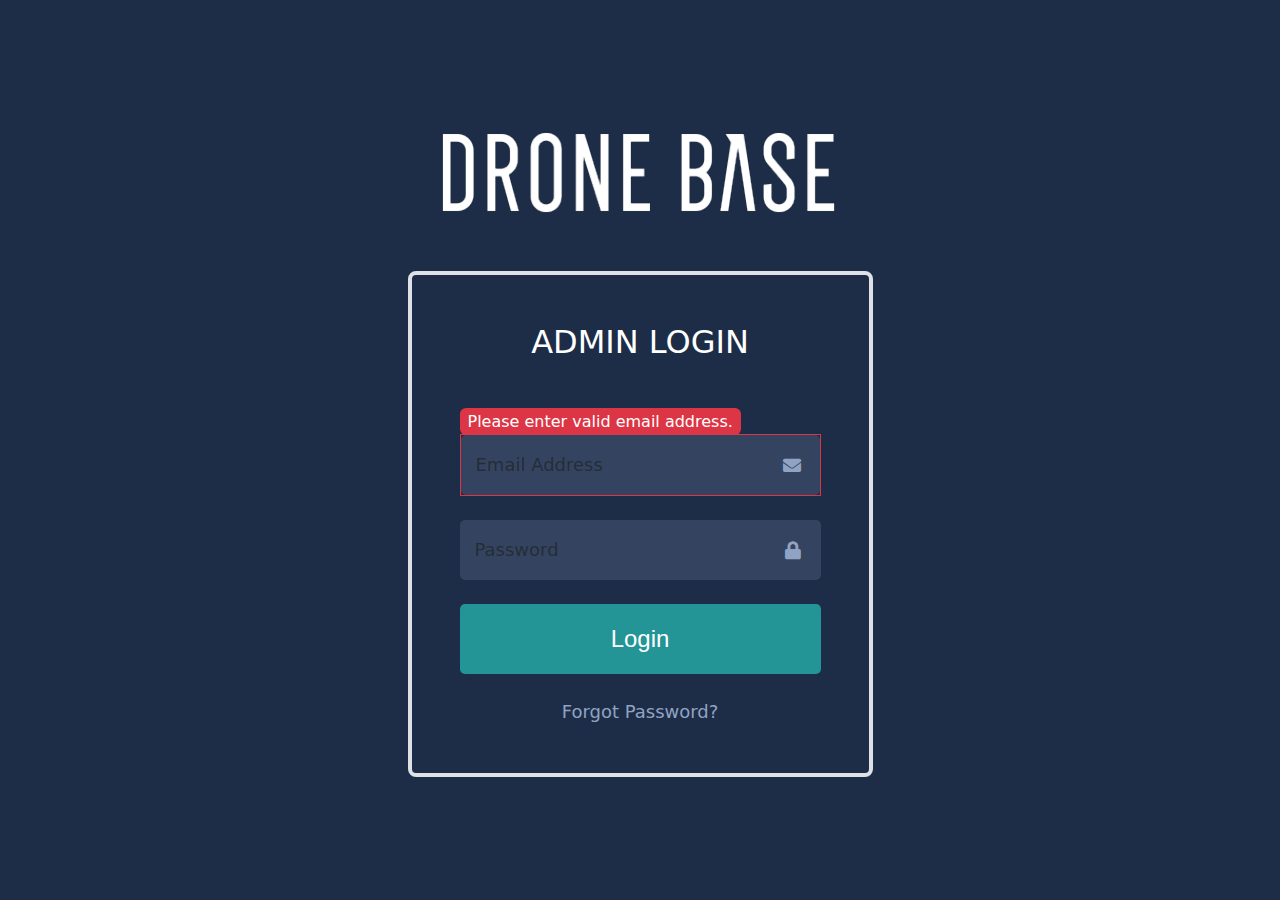
<file: login.html>
<!DOCTYPE html>
<html lang="en">

<head>
    <meta charset="UTF-8">
    <meta http-equiv="X-UA-Compatible" content="IE=edge">
    <meta name="viewport" content="width=device-width, initial-scale=1.0">
    <title>Document</title>
    <link rel="stylesheet" href="https://cdnjs.cloudflare.com/ajax/libs/font-awesome/5.15.4/css/all.min.css">
    <link rel="stylesheet" href="https://cdn.jsdelivr.net/npm/bootstrap@5.1.3/dist/css/bootstrap.min.css">
    <link rel="stylesheet" href="assets/css/style.css">
</head>

<body>
    <div id="wrapper" class="bg-p m-0 h-100">
        <!-- page body -->
        <div class="container">
            <div class="row h-100 align-items-center justify-content-center">
                <div>
                    <div class="col-12 text-center">
                        <img src="assets/images/logo-dronebase-2x.png" alt="">
                    </div>
                    <div class="col-5 login-box mt-5 border border-4 rounded-3 p-5 m-auto">
                        <div class="col-12 mb-5 txt-lite text-center">
                            <h2>ADMIN LOGIN</h2>
                        </div>
                        <span class="bg-danger txt-lite px-2 py-1 rounded rounded-radius">Please enter valid email address.</span>
                        <div class="input-group mb-3 input-mega mb-4 border border-danger">
                            <input type="text" class="form-control" placeholder="Email Address"
                                aria-label="Amount (to the nearest dollar)">
                            <span class="input-group-text"><i class="fa fa-envelope"></i> </span>
                        </div>
                       
                        <!--  -->
                        <!-- <span class="bg-danger txt-lite px-2 py-1 rounded rounded-radius">Please enter valid password.</span> -->
                        <div class="input-group mb-3 input-mega mb-4">
                            <input type="text" class="form-control" placeholder="Password"
                                aria-label="Amount (to the nearest dollar)">
                            <span class="input-group-text"><i class="fa fa-lock"></i> </span>
                        </div>
                        <!--  -->
                        <div class="col-12">
                            <button class="btn btn-lg w-100 btn-s btn-block btn-mega">Login</button>
                        </div>
                        <!--  -->
                        <div class="col-12 text-center mt-4">
                            <a href="#" class="link-grey para-lg">Forgot Password?</a>
                        </div>
                    </div>
                </div>
            </div>
        </div>
    </div>

    <script src="https://code.jquery.com/jquery-3.5.1.js"></script>
    <script src="https://cdn.datatables.net/1.11.3/js/jquery.dataTables.min.js"></script>
    <script src="https://cdn.datatables.net/1.11.3/js/dataTables.bootstrap5.min.js"></script>
    <script src="https://cdn.jsdelivr.net/npm/@popperjs/core@2.9.2/dist/umd/popper.min.js"></script>
    <script src="https://cdn.jsdelivr.net/npm/bootstrap@5.1.3/dist/js/bootstrap.bundle.min.js"></script>
    <script>
        $(document).ready(function () {
            $('#example').DataTable();
        });

    </script>
    <script>
        var tooltipTriggerList = [].slice.call(document.querySelectorAll('[data-bs-toggle="tooltip"]'))
        var tooltipList = tooltipTriggerList.map(function (tooltipTriggerEl) {
            return new bootstrap.Tooltip(tooltipTriggerEl)
        })
    </script>
</body>

</html>
</file>
<file: assets/css/style.css>
.shadow-btn-s {
  box-shadow: 0 13px 9px #bbb6b1;
}

.shadow-card {
  box-shadow: 0 30px 20px rgba(246, 245, 254, 0.2);
}

.bg-gradient {
  background: linear-gradient(to right, #1c105e, #2d063c);
}

.bg-light {
  background-color: #fff;
}

.bg-grey {
  background-color: #8FA9D2;
}

.bg-p {
  background-color: #1D2D47;
}

.bg-p-lite {
  background-color: #566D92;
}

.bg-success {
  background-color: #1ab156;
}

.bg-darkgreen {
  background-color: #375E6E;
}

.bg-litegreen {
  background-color: #E4F2F8;
}

.txt-p {
  color: #1D2D47;
}

.txt-p-lite {
  color: #566D92;
}

.txt-lite {
  color: #fff;
}

.txt-grey {
  color: #8FA9D2;
}

.txt-success {
  color: #1ab156;
}

.txt-err {
  color: #f64e4e;
}

.txt-gold {
  color: #FFA914;
}

.txt-dark {
  color: #0F1A2C;
}

.txt-luminous {
  color: #A4938D;
}

.txt-darkgreen {
  color: #375E6E;
}

.font-pop, .pop-lite, .btn, .pop-reg, .pop-heavy, .btn-strong {
  font-family: "Poppins", sans-serif;
}

.font-opens {
  font-family: "Open Sans", sans-serif;
}

.pop-heavy, .btn-strong {
  font-weight: bold;
}

.pop-reg {
  font-weight: normal;
}

.pop-lite, .btn {
  font-weight: normal !important;
}

.para-xs {
  font-size: 12px !important;
}

.para-sm, .form-group label {
  font-size: 14px !important;
}

.para-reg {
  font-size: 16px !important;
}

.para-lg, .input-mega input, .input-mega .input-group-text, .input-mega input:focus {
  font-size: 18px !important;
}

.para-xl {
  font-size: 20px !important;
}

.h-s {
  font-size: 22px !important;
}

.h-m {
  font-size: 24px !important;
}

.h-l {
  font-size: 28px !important;
}

.h-xl {
  font-size: 32px !important;
}

.h-xxl {
  font-size: 34px !important;
}

.h-xxxl {
  font-size: 42px !important;
  line-height: 30px;
}

.btn {
  width: auto;
  height: 50px;
  line-height: 20px;
  border-radius: 5px !important;
  border: none;
  padding: 15px 30px !important;
}

.btn-default {
  background: #fff;
  box-shadow: 0 0 5px #8aa4af4d;
  padding: 15px 20px !important;
  min-width: none;
  width: auto;
}
.btn-default:hover {
  color: #1D2D47;
}

.btn-p {
  background-color: #1D2D47;
  color: #fff !important;
}

.btn-light-p {
  background-color: #fff;
  color: #1D2D47;
}

.btn-s {
  background-color: #239597;
  color: #fff;
}
.btn-s:hover {
  background-color: #3DC0C2;
  color: #fff;
}

.btn-outline-s {
  background: transparent;
  color: #0F1A2C;
  border: 1px solid #8FA9D2;
}

.btn-outline-p {
  background: transparent;
  color: #0F1A2C !important;
  border: 1px solid #1D2D47;
}
.btn-outline-p:hover {
  background: #1D2D47;
  border-color: #1D2D47;
  color: #fff !important;
}

.btn-outline-success {
  border: 1px solid #1ab156 !important;
  color: #1ab156;
}
.btn-outline-success:hover {
  background: #1ab156;
  border-color: #1D2D47;
  color: #fff !important;
}
.btn-outline-success[disabled] {
  color: #8FA9D2 !important;
  border-color: #8FA9D2 !important;
}

.btn-capsule {
  border-radius: 35px !important;
}

.btn-auto {
  width: auto !important;
  min-width: none !important;
  height: auto;
  min-height: auto;
}

.btn-mini {
  padding: 10px 15px;
  font-size: 14px;
  font-weight: normal;
}

.btn-sm {
  height: 40px !important;
  line-height: 10px !important;
  min-width: 0 !important;
  padding: 15px 25px !important;
}

a:not(footer a) {
  color: #1D2D47;
}

.link-s {
  color: #239597;
}

.link-light a,
a .link-light {
  color: #fff;
}
.link-light a:hover,
a .link-light:hover {
  color: #1D2D47;
  text-decoration: none;
}

.link-dark a,
a .link-dark {
  color: #0F1A2C;
}
.link-dark a:hover,
a .link-dark:hover {
  color: #1D2D47;
  text-decoration: none;
}

a {
  text-decoration: none;
}

.w100,
.w100 * {
  width: 100%;
}

.h-100 {
  min-height: 100vh !important;
}

.mh80 {
  min-height: 80vh;
}

.form-group {
  position: relative;
  margin-top: 20px;
}
.form-group label {
  color: #8FA9D2;
  display: inline-block;
  background: #fff;
}

thead {
  background-color: #1D2D47;
  border: none;
  color: #fff;
}

html,
body {
  width: 100%;
  height: auto;
  background-color: #E6EDF8;
}

img {
  max-width: 90%;
}

.my-5e {
  margin: 5em 0;
}

.content-wrapper {
  width: calc(100% - 50px);
  margin-left: 50px;
}

/* ===== Scrollbar CSS ===== */
/* Firefox */
* {
  scrollbar-width: thin;
  scrollbar-color: #273050 #17203f;
}

/* Chrome, Edge, and Safari */
*::-webkit-scrollbar {
  width: 6px;
}

*::-webkit-scrollbar-track {
  background: #17203f;
}

*::-webkit-scrollbar-thumb {
  background-color: #273050;
  border-radius: 10px;
  border: 3px none #273050;
}

input[type=text],
input[type=password],
input[type=email],
input.form-control,
.input-group-text,
select.form-control,
textarea.form-control {
  border: 1px solid #8FA9D2;
  border-radius: 5px;
  cursor: pointer;
  height: 45px;
  font-size: 16px;
  color: #000;
  box-sizing: border-box;
  padding: 0 15px;
}

textarea.form-control {
  height: auto;
  padding-top: 15px;
}

select {
  appearance: none;
  -webkit-appearance: none;
  -moz-appearance: none;
  background-image: url(../images/ddarrow.png);
  background-repeat: no-repeat;
  background-position-x: 95%;
  background-position-y: 50%;
}

.input-group-text {
  background-color: #8FA9D2;
  color: #fff !important;
}

.input-group-prepend {
  border-right: 1px solid rgba(0, 0, 0, 0.2);
}

.input-group-prepend + input {
  border-left: none;
}

.section-heading h2 {
  margin-bottom: 45px;
}

#wrapper {
  width: 100%;
  max-width: 100%;
  min-height: 500px;
  overflow: hidden;
  margin-top: 80px;
}

#pagewrapper {
  height: calc(100vh - 80px);
  margin-top: 80px;
}
#pagewrapper .container {
  margin-top: 30px;
  max-width: 80%;
}

.navbar-brand {
  display: inline-block;
  max-width: 200px;
}

.card {
  border-radius: 10px;
  border: none;
}

.input-group-text {
  min-width: 55px;
  text-align: center;
  display: flex;
  justify-content: center;
  font-size: 18px;
  color: #0F1A2C;
}

span.circle {
  display: inline-block;
  width: 50px;
  height: 50px;
  border-radius: 50%;
  text-align: center;
  line-height: 50px;
  font-size: 18px;
  background: #f5f5f5;
}

nav {
  margin-bottom: 2em;
  height: 80px;
  background-color: #17203f;
  box-shadow: 1px 8px 8px rgba(0, 0, 0, 0.05);
}
nav a:not(.dropdown-item) {
  display: inline-block;
  margin: 0 10px;
  color: #fff !important;
}
nav a:not(.dropdown-item):hover {
  color: #239597 !important;
}
nav .btn-nav {
  height: 45px;
  line-height: 20px;
  padding: 15px 35px;
}

#sidemenu {
  width: 250px;
  background-color: #17203f;
  transition: all 0.1s ease;
  overflow-y: auto;
}
#sidemenu a {
  color: #8FA9D2;
  text-decoration: none;
  display: block;
  padding: 12px 15px;
}
#sidemenu a:hover {
  background-color: #1D2D47;
  color: #fff;
}
#sidemenu a i {
  margin-right: 10px;
}
#sidemenu a.active {
  background-color: #0F1A2C;
  color: #239597;
}
#sidemenu ul {
  max-height: 86vh !important;
  overflow: hidden;
  overflow-y: auto;
}
#sidemenu ul ul {
  background-color: #273050;
  padding: 0;
  display: none;
}
#sidemenu ul ul li a {
  padding: 8px 15px;
}

li.dd > a:after {
  content: "\f0da";
  font-family: "FontAwesome";
  position: absolute;
  right: 0;
}

#sidemenu.collapsed {
  width: 60px;
  display: block;
  overflow-y: hidden;
}
#sidemenu.collapsed ul {
  text-align: center;
}
#sidemenu.collapsed ul a span {
  display: none;
}

ul.order-brief li {
  border-bottom: 1px solid #dfe5e8;
  padding: 10px 0;
}

.table-input {
  position: relative;
}
.table-input span {
  position: absolute;
  display: block;
  height: 28px;
  padding: 0 5px;
  top: 1px;
  left: 1px;
  font-size: 14px;
  line-height: 28px;
}
.table-input input,
.table-input select {
  height: 30px !important;
  padding: 0 10px 0 30px;
  margin: 0px 0px 0 0;
  width: 90px;
  border-radius: 0;
  border: 1px solid #8FA9D2;
  font-size: 16px;
  text-align: right;
  border-radius: 3px;
}

.input-group-text.disabled {
  background: #8FA9D2;
}

#formaside {
  display: none;
  position: fixed;
  top: 0;
  right: 0;
  width: 600px;
  height: 100vh;
  z-index: 9999;
  background-color: #fff;
  box-shadow: 1px 40px 10px rgba(0, 0, 0, 0.2);
}

.panel-header {
  border-bottom: 1px solid #dfe5e8;
}

.form-group.in-table {
  margin: 0 !important;
}
.form-group.in-table input,
.form-group.in-table select {
  width: 150px;
  height: 30px;
  margin: 5px 0;
  border: 1px solid #b9d2dc;
}

table tbody tr:nth-child(odd) {
  background: #f8fafa;
}

thead th {
  padding: 10px !important;
  font-weight: normal !important;
}

.mp-notebox {
  position: absolute;
  cursor: pointer;
}
.mp-notebox:hover .mp-note {
  display: block;
}
.mp-notebox:hover i {
  color: #1D2D47;
}

.mp-note {
  display: none;
  position: relative;
  padding: 10px;
  max-width: 350px;
  background: #fff;
  border: 1px solid #b9d2dc;
  border-radius: 0 10px 10px 10px;
  box-shadow: 0px 0px 10px 0px rgba(0, 0, 0, 0.15);
  z-index: 9998;
}

.table-mplan {
  overflow: visible;
}

.mdmcbox {
  position: relative;
}

.mdmc {
  display: none;
  position: absolute;
  left: -80px;
  top: 40px;
  padding: 10px;
  width: 220px;
  max-width: 200px;
  background: #fff;
  border-radius: 10px;
  box-shadow: 0px 0px 10px 0px rgba(0, 0, 0, 0.15);
  transition: all 0.5s ease;
  z-index: 9999;
}
.mdmc:after {
  width: 0;
  height: 0;
  border-width: 0 15px 21px 15px;
  border-color: transparent transparent #fff transparent;
  border-style: solid;
  position: absolute;
  top: -15px;
  left: 80px;
  content: " ";
}
.mdmc .input-group {
  margin-top: 5px;
}
.mdmc .input-group input {
  max-width: 150px;
  height: 30px;
  font-size: 14px;
}
.mdmc .input-group button {
  height: 30px;
  width: 30px;
  line-height: 10px !important;
  min-width: none;
  padding: 0px !important;
  color: #fff;
  border-top-left-radius: 0 !important;
  border-bottom-left-radius: 0 !important;
}

.mdcaller:hover {
  color: #f64e4e;
}

.transcross {
  color: #f64e4e;
  transition: all 1s ease;
}
.transcross i {
  transform: rotate(45deg);
}

.err {
  border: 1px solid #f64e4e !important;
}

.errmsg {
  color: #f64e4e;
}

.offcanvas-end {
  width: 600px;
  max-width: 100%;
}

.toast-box {
  top: 110px;
}

.toast .btn-close {
  top: 10px !important;
  right: 10px !important;
}

.offcanvas-header {
  border-bottom: 1px solid rgba(0, 0, 0, 0.1);
}

.form-check-input:checked {
  background-color: #1D2D47 !important;
  border-color: #1D2D47 !important;
}

.form-check-input + label {
  cursor: pointer;
}

.form-check-input:checked + label {
  color: #1D2D47 !important;
}

#authBox #loginLeft {
  background-color: #fff;
}
#authBox #loginLeft,
#authBox #loginRight {
  width: 50%;
  height: 100vh;
}
#authBox #loginformbox {
  height: 100vh;
}
#authBox #loginRight {
  background: linear-gradient(rgba(29, 45, 71, 0.8), rgba(29, 45, 71, 0.8)), url("../images/loginbg.png");
  background-repeat: no-repeat;
  background-size: cover;
}

.transcard {
  background-color: white;
  border-radius: 5px;
}
.transcard .dragcard {
  cursor: grab;
  border-radius: 5px;
}

.dropcard {
  border-radius: 5px;
}
.dropcard .dragcard {
  background: #1D2D47;
  border-radius: 5px;
  box-shadow: none;
  color: #fff;
}
.dropcard .dragcard i {
  display: none !important;
}

.powered {
  position: absolute !important;
  bottom: 0 !important;
}

.powered-logo {
  display: inline-block;
  width: 40%;
  margin-left: 10px;
}

.powered-logo.collapsed {
  width: 100%;
  margin: 0;
}

.powered-text {
  display: none;
}
.powered-text a {
  padding: 0 !important;
}

.tcard-form {
  background-color: #f3f3f3;
  padding: 0 10px;
}

.vininput-sm {
  border: 1px solid #b9d2dc;
  border-radius: 5px;
}
.vininput-sm select,
.vininput-sm span {
  height: 30px;
}
.vininput-sm span {
  padding: 0 !important;
  margin: 0 !important;
  width: auto;
  min-width: 30px;
  border: none;
  background: #fff;
}
.vininput-sm span i.icon:before {
  color: #0F1A2C;
  font-size: 18px;
}
.vininput-sm select {
  border: none;
}

.tcard-form {
  background-color: #f3f3f3;
  padding: 0 10px;
}

.vininput-sm {
  border: 1px solid #b9d2dc;
  border-radius: 5px;
}
.vininput-sm select,
.vininput-sm span {
  height: 30px;
}
.vininput-sm span {
  padding: 0 !important;
  margin: 0 !important;
  width: auto;
  min-width: 30px;
  border: none;
  background: #fff;
}
.vininput-sm span i.icon:before {
  color: #0F1A2C;
  font-size: 18px;
}
.vininput-sm select {
  border: none;
}

.iput-filters, .select2-container--default .select2-selection--single {
  background: #e8ecf1;
  border: none !important;
  height: 40px !important;
}

.select2-container--default .select2-selection--single .select2-selection__rendered {
  line-height: 40px;
}

.select2-container--default .select2-selection--single .select2-selection__arrow {
  height: 40px;
}

.teamlist li {
  padding: 8px;
  border-bottom: 1px solid #E6EDF8;
}
.teamlist li a {
  color: #8FA9D2;
}
.teamlist li a:hover {
  color: #f64e4e;
}
.teamlist li:hover {
  background: #E6EDF8;
}

.card-header {
  background-color: #fff;
}

#input-newteam {
  height: 50px;
}

#button-addon2 {
  height: 50px;
  border-radius: 0 5px 5px 0 !important;
}

.input-mega input, .input-mega .input-group-text, .input-mega input:focus {
  height: 60px;
  background-color: #344460;
  border: none;
  color: #fff;
}
.input-mega i {
  color: #91A3C2 !important;
}

.link-grey {
  color: #91A3C2 !important;
}
.link-grey:hover {
  color: #fff !important;
}

.btn-mega {
  height: 70px;
  font-size: 1.5em;
}

.calendar-table th {
  background: #f5f5f5;
  color: #333;
}

@media screen and (max-width: 767px) {
  #sidemenu {
    width: 100%;
    background-color: #17203f;
    transition: all 0.1s ease;
    overflow-y: auto;
    position: fixed;
    z-index: 999;
    min-height: 100vh;
    overflow-y: auto;
  }

  #sidemenu.collapsed {
    width: 0px;
  }

  #pagewrapper .container {
    max-width: 100%;
  }
}

/*# sourceMappingURL=style.css.map */
</file>
